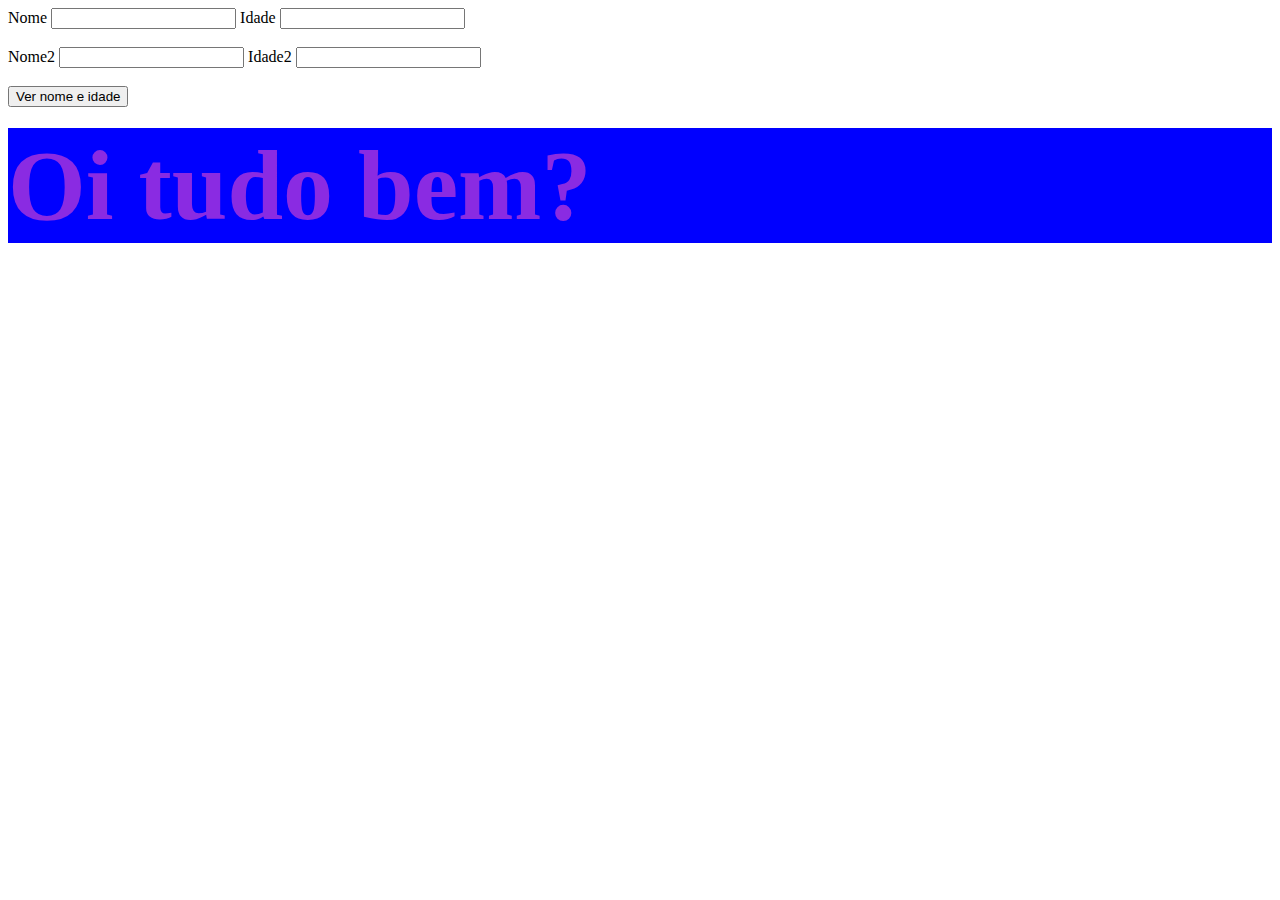
<file: index.html>
<html lang="pt-br">
    <head>
        <title>teste</title>
        <link rel=" sytlesheet" href="mystyle.css">
        <meta charset="utf-8">
    </head>
    <body>
        <label>Nome</label>
        <input id="nome" type="text">
        <label>Idade</label>
        <input id="idade" type="text">
        <br>
        <br>
        <label>Nome2</label>
        <input id="nome2" type="text">
        <label>Idade2</label>
        <input id="idade2" type="text">
        <br>
        <br>
        <button onclick="mostraNomeEIdade()" id="botaoSalvar" class="botao">
            Ver nome e idade
        </button> 
        <h1>
        <div  style="margin-top: 10px; color: blueviolet; background-color: blue; font-size: 100px;  ">
          Oi tudo bem?
        </div> 
    </h1>      
    </body>

   
        <script src="main.js"></script>
    
 </html>
</file>
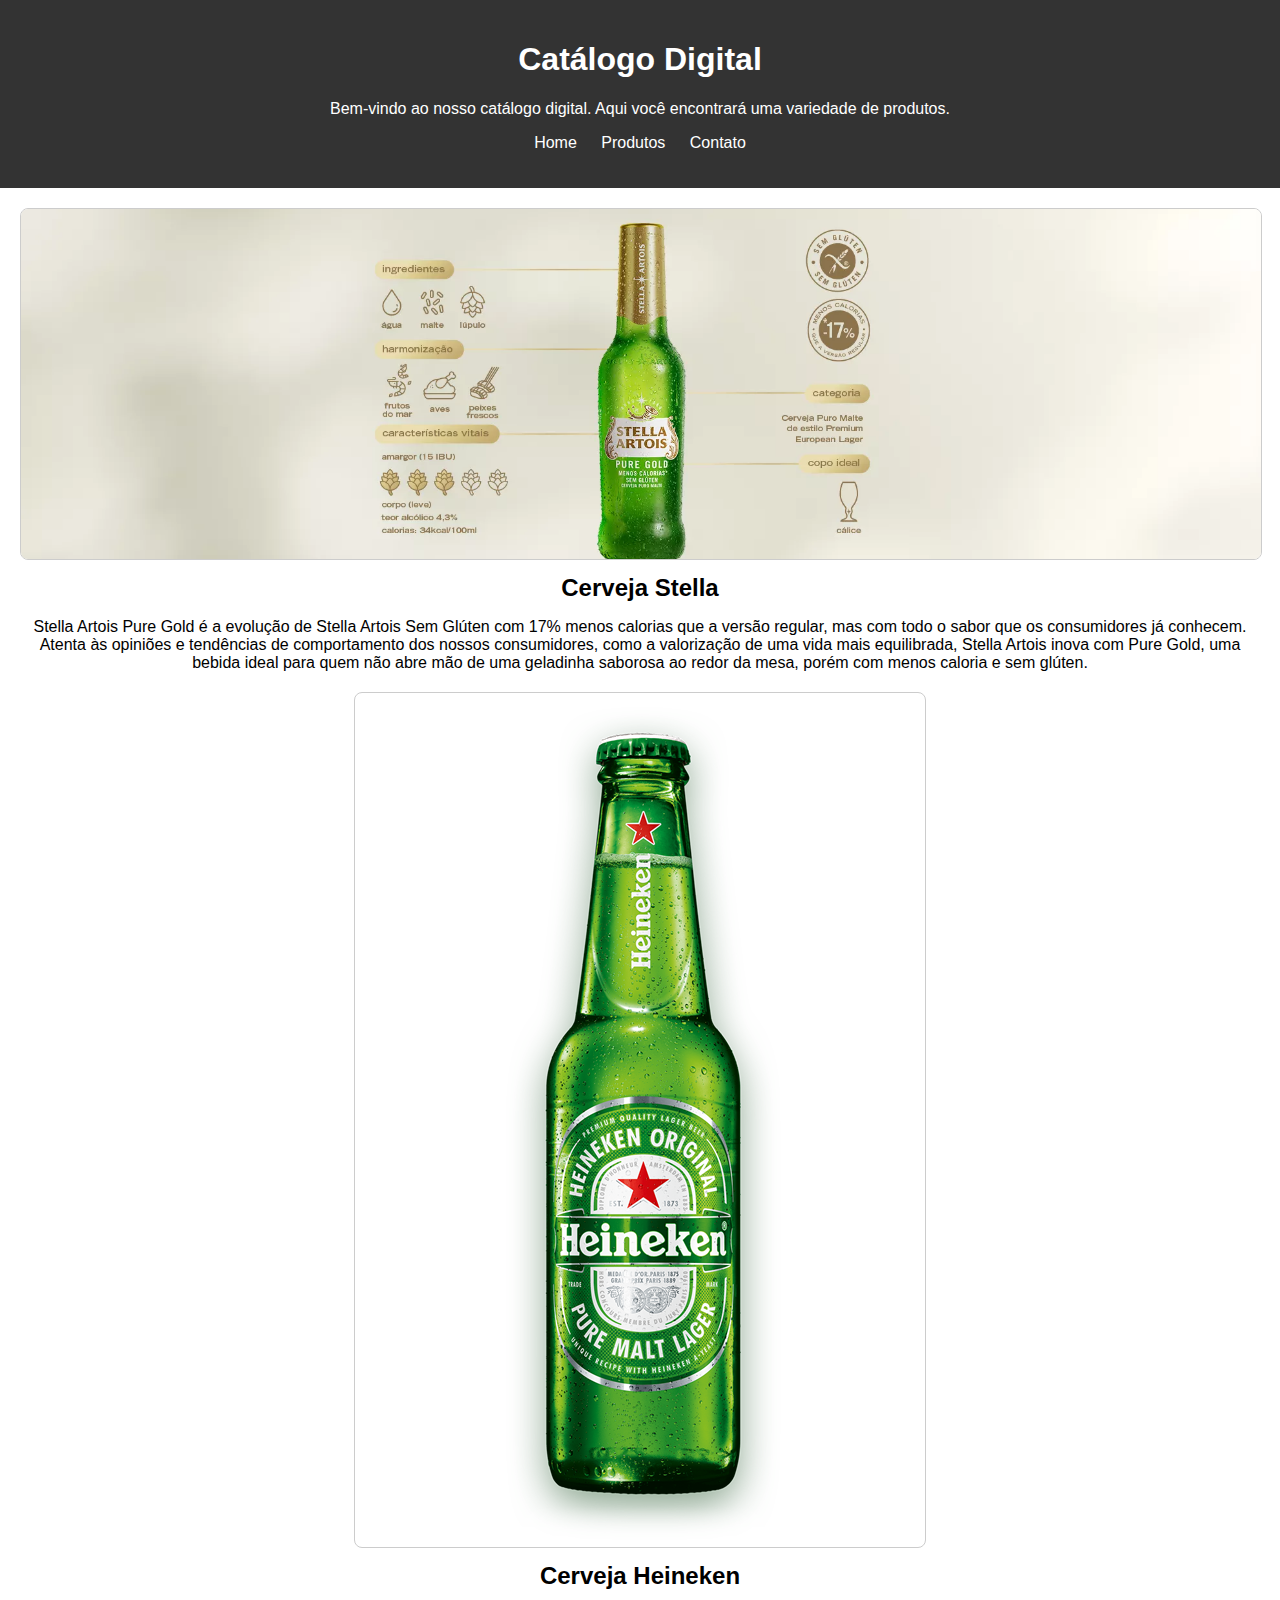
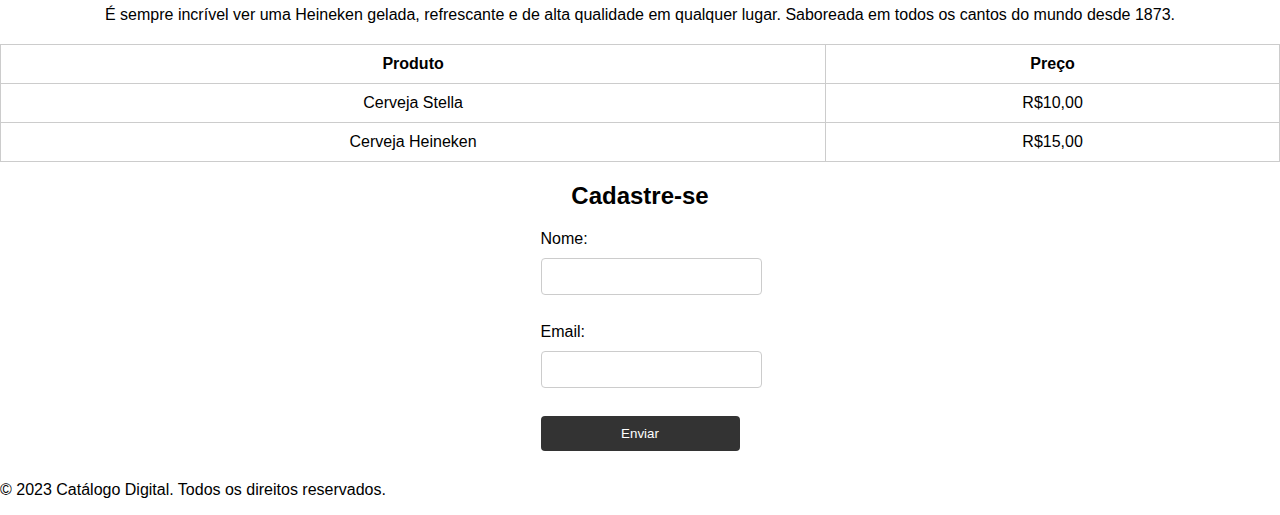
<file: Cardapio.html>
<!DOCTYPE html>
<html lang="pt-br">
<head>
    <meta charset="UTF-8">
    <meta name="viewport" content="width=device-width, initial-scale=1.0">
    <link rel="stylesheet" href="stylesc.css">
    <title>Catálogo Digital</title>
</head>
<body>
    <header>
        <h1>Catálogo Digital</h1>
        <p>Bem-vindo ao nosso catálogo digital. Aqui você encontrará uma variedade de produtos.</p>
        <nav>
            <ul>
                <li><a href="#">Home</a></li>
                <li><a href="#">Produtos</a></li>
                <li><a href="#">Contato</a></li>
            </ul>
        </nav>
    </header>

    <section class="produto">
        <img src="st.png" alt="Descrição do Produto 1">
        <h2>Cerveja Stella</h2>
        <p>Stella Artois Pure Gold é a evolução de Stella Artois Sem Glúten com 17% 
            menos calorias que a versão regular, mas com todo o sabor que os consumidores
         já conhecem. Atenta às opiniões e tendências de comportamento dos nossos
          consumidores, como a valorização de uma vida mais equilibrada, 
          Stella Artois inova com Pure Gold, uma bebida ideal para quem não abre mão de 
          uma geladinha saborosa ao redor da mesa, porém com menos caloria e sem glúten.</p>
    </section>

    <section class="produto">
        <img src="he.png" alt="Descrição do Produto 2">
        <h2>Cerveja Heineken</h2>
        <p>É sempre incrível ver uma Heineken gelada, refrescante e de alta qualidade
             em qualquer lugar. Saboreada em todos os cantos do mundo desde 1873.</p>
    </section>
    <table>
        <tr>
            <th>Produto</th>
            <th>Preço</th>
        </tr>
        <tr>
            <td>Cerveja Stella</td>
            <td>R$10,00</td>
        </tr>
        <tr>
            <td>Cerveja Heineken</td>
            <td>R$15,00</td>
        </tr>
       
    </table>

    <section class="formulario">
        <h2>Cadastre-se</h2>
        <form>
            <label for="nome">Nome:</label>
            <input type="text" id="nome" name="nome"><br>

            <label for="email">Email:</label>
            <input type="email" id="email" name="email"><br>

            <input type="submit" value="Enviar">
        </form>
    </section>

    <footer>
        <p>&copy; 2023 Catálogo Digital. Todos os direitos reservados.</p>
    </footer>
</body>
</html>
</file>
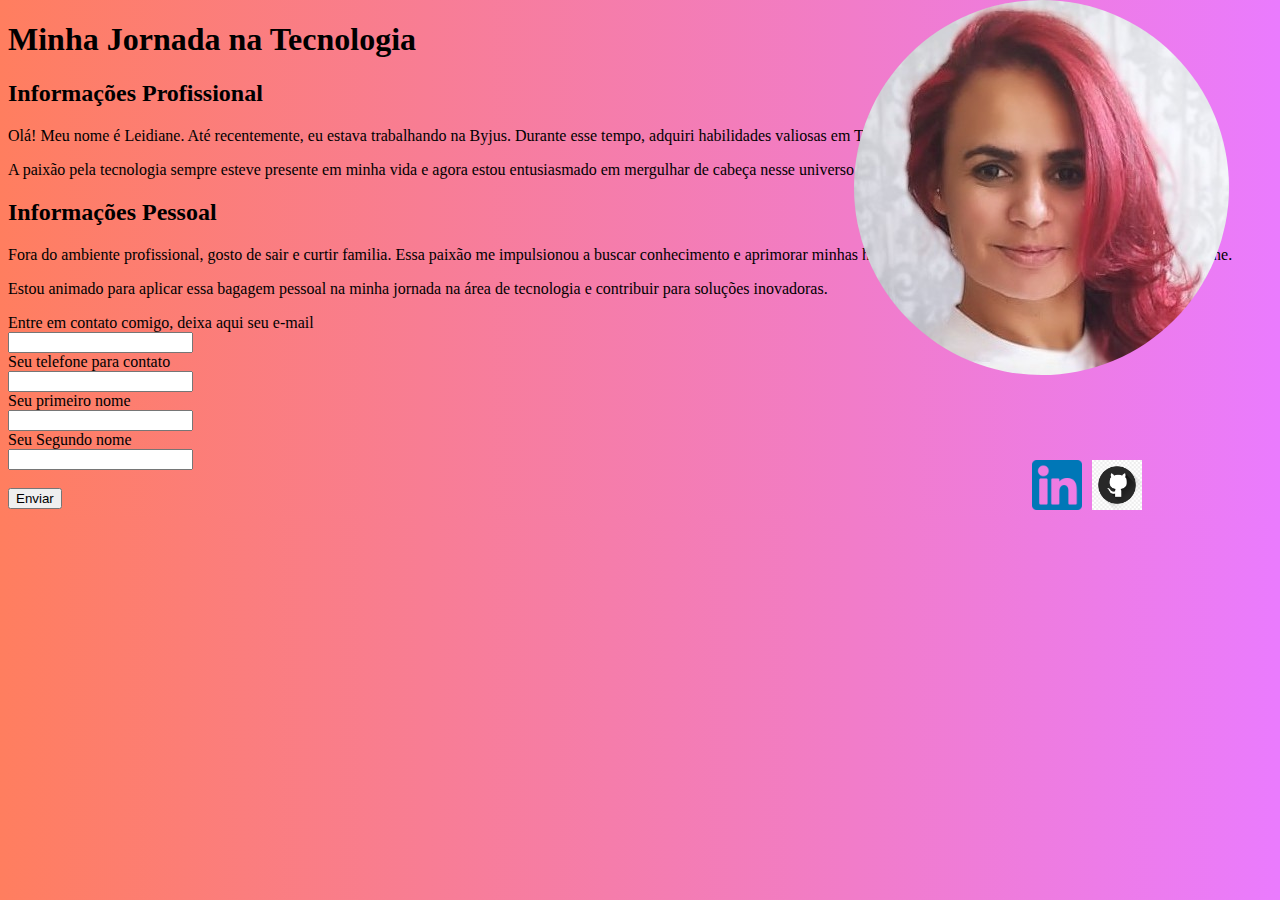
<file: Exercicio.html>
<!DOCTYPE html>
<html lang="pt-br">
<head>
    <meta charset="UTF-8">
    <meta name="viewport" content="width=device-width, initial-scale=1.0">
    <title>Minha Jornada na Tecnologia</title>
    <link rel="stylesheet" href="styles.css">
</head>
<body>
    <h1>Minha Jornada na Tecnologia</h1>

    <section>
        <h2>Informações Profissional</h2>
        <p>Olá! Meu nome é Leidiane. Até recentemente, eu estava trabalhando na Byjus. Durante esse tempo, adquiri habilidades valiosas em Tecnologias.</p>
        <p>A paixão pela tecnologia sempre esteve presente em minha vida e agora estou entusiasmado em mergulhar de cabeça nesse universo em constante evolução.</p>
    </section>

    <section>
        <h2>Informações Pessoal</h2>
        <p>Fora do ambiente profissional, gosto de sair e curtir familia. Essa paixão me impulsionou a buscar conhecimento e aprimorar minhas habilidades por meio de projetos pessoais e cursos online.</p>
        <p>Estou animado para aplicar essa bagagem pessoal na minha jornada na área de tecnologia e contribuir para soluções inovadoras.</p>
    </section>
    
       <form action="https://652d933ef9afa8ef4b27a160.mockapi.io/Curso" method="post">

        <label for="title">Entre em contato comigo, deixa aqui seu e-mail</label><br>
        <input type="text" name="title" id="title"><br>

        <label for="body">Seu telefone para contato</label><br>
        <input type="text" name="body" id="body"><br>

        <label for="userId">Seu primeiro nome</label><br>
        <input type="text" name="userId" id="userId"><br>

        <label for="userId">Seu Segundo nome</label><br>
        <input type="text" name="userId2" id="userId"><br><br>

        <input type="submit" value="Enviar"> <br>

    </form>
    <div class="imagem">
        <img src="leide.jpg" alt="Minha Foto" >
     </div>
  <nav class="redes">
     
     <a class="lk" href="https://www.linkedin.com/in/leidiane-silva-a5b11136/" target="_blank">
        <img src="lk.png" alt="" width="50" height="50">
    </a>
    <a class="lk" href="https://github.com/Profleide" target="_blank">
        <img src="gt.png" alt="" width="50" height="50">
    </a>

    </nav>
 
    
</body>
</html>
</file>
<file: stylesc.css>
body {
    font-family: Arial, sans-serif;
    margin: 0;
    padding: 0;
}

header {
    background-color: #333;
    color: #fff;
    padding: 20px;
    text-align: center;
}

header nav ul {
    list-style: none;
    padding: 0;
}

header nav ul li {
    display: inline;
    margin: 0 10px;
}

header nav ul li a {
    color: #fff;
    text-decoration: none;
}

.produto {
    margin: 20px;
    text-align: center;
}

.produto img {
    max-width: 100%;
    border: 1px solid #ccc;
    border-radius: 8px;
}

.produto h2 {
    margin: 10px 0;
}

.table-container {
    margin: 20px;
}

table {
    border-collapse: collapse;
    width: 100%;
}

table, th, td {
    border: 1px solid #ccc;
}

table th, table td {
    padding: 10px;
    text-align: center;
}

.formulario {
    text-align: center;
    margin: 20px;
}

.formulario form {
    display: inline-block;
    text-align: left;
}

.formulario label, .formulario input {
    display: block;
    margin-bottom: 10px;
}

.formulario input {
    width: 100%;
    padding: 10px;
    border: 1px solid #ccc;
    border-radius: 4px;
}

.formulario input[type="submit"] {
    background-color: #333;
    color: #fff;
    border: none;
    cursor: pointer;
    padding: 10px 20px;
    border-radius: 4px;
}

.footer {
    background-color: #333;
    color: #fff;
    text-align: center;
    padding: 10px;
    position: fixed;
    bottom: 0;
    width: 100%;
}
</file>
<file: styles.css>
body
{
  background: linear-gradient(to right, #ff7e5f, #ea7bfe);
}

.imagem{
position: absolute;
top: 0;
right: 4%;
}
.imagem img{
  border-radius: 50%;
  margin-top: auto;
}
a{
  display: block;
  text-decoration: none;
  margin-top: 10px;
}
.redes{
  position: fixed;
  top: 50%;
  right: 10%;
  display: flex;
  align-items: center;
  text-align: center;
}
.lk{
margin-right: 10px;
}
</file>
